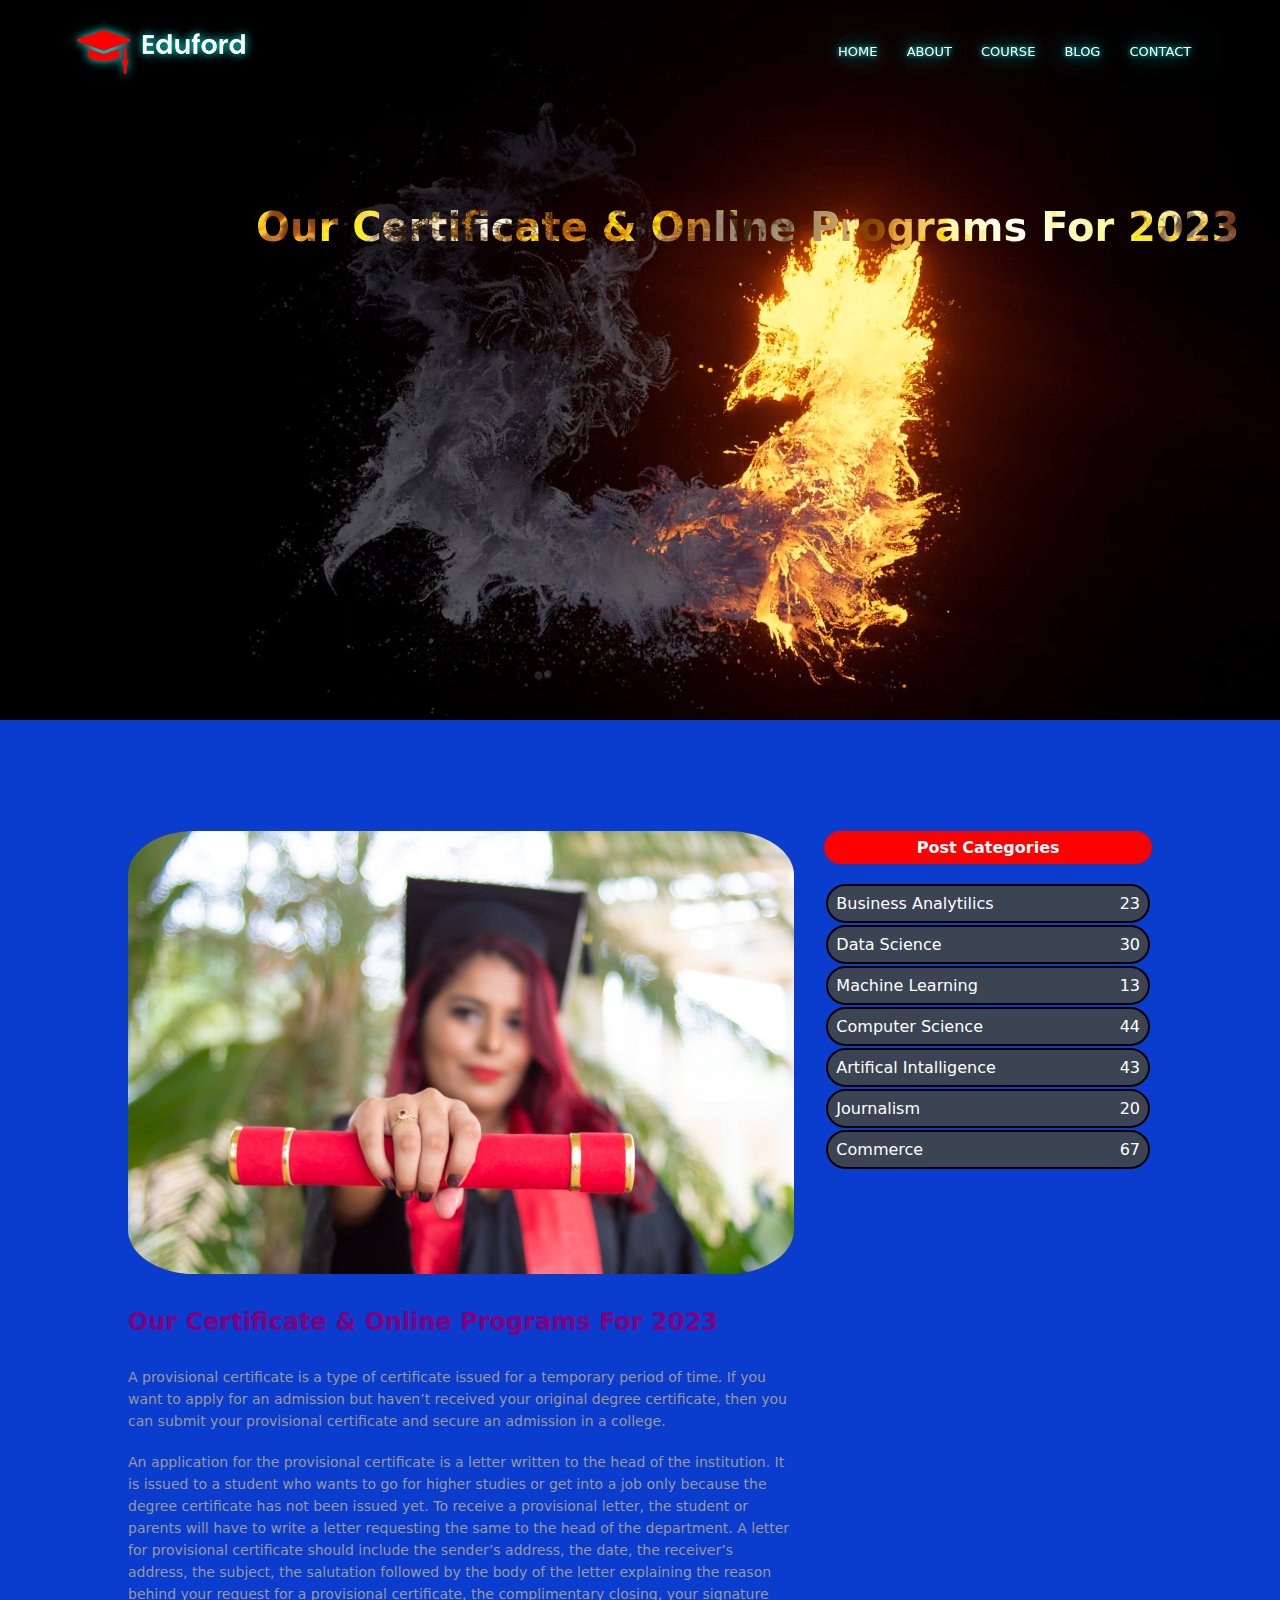
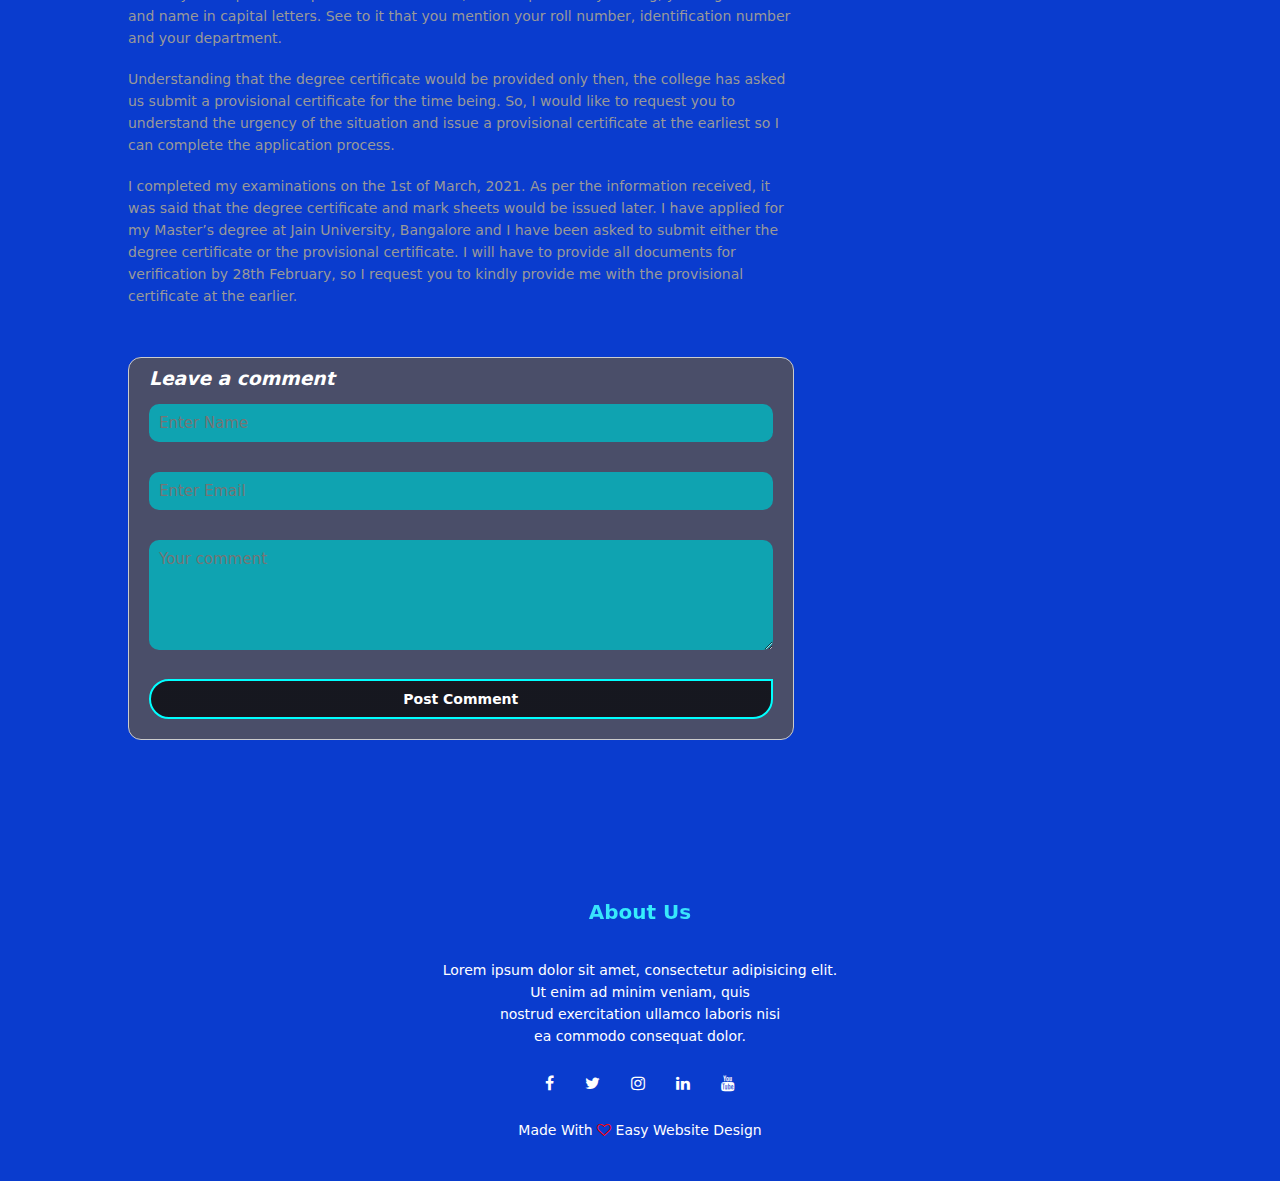
<file: blogpage.html>
<!DOCTYPE html>
<html>
<head>
	<meta charset="utf-8">
	<meta name="viewport" content="width=device-width, initial-scale=1">
	<title>University Full Responsive Website</title>
  <link rel="shortcut icon" type="x-icon" href="favicon.png">
	<link rel="stylesheet" type="text/css" href="style4.css">
	<link rel="preconnect" href="https://fonts.googleapis.com">
<link rel="preconnect" href="https://fonts.gstatic.com" crossorigin>
<link href="https://fonts.googleapis.com/css2?family=Poppins:wght@100;200;300;400;600;700&display=swap" rel="stylesheet">
<link rel="stylesheet" type="text/css" href="http://stackpath.bootstrapcdn.com/font-
awesome/4.7.0/css/font-awesome.min.css">
</head>
<body>
      <section class="sub-header3">
        <video autoplay loop class="back-video" muted plays-inline>
            <source src="4.mp4" type="video/mp4">
            </video>
      	<nav>
      		<a href="full eesponsive website.html" ><img src="logo.png"></a>
      		<div class="nav-links" id="navLinks" >
      			<i class="fa fa-times" onclick="hidemenue()"></i>
              <ul>
              	<li><a href="index.html">HOME</a></li>
              	<li><a href="aboutpage.html">ABOUT</a></li>
              	<li><a href="coursepage.html">COURSE</a></li>
              	<li><a href="blogpage.html">BLOG</a></li>
              	<li><a href="contactpage.html">CONTACT</a></li>
              </ul>
      		</div>	
      		<i class="fa fa-bars" onclick="showmenue()"></i>
      	</nav>
       <h1>Our Certificate & Online Programs For 2023</h1>
      </section>

<!-- ------blog page contant--------- -->
      <section class="blog-content">
        <div class="row">
          <div class="blog-left">
            <img src="certificate.jpg">
            <h2>Our Certificate & Online Programs For 2023</h2>
            <p>A provisional certificate is a type of certificate issued for a temporary period of time. If you want to apply for an admission but haven’t received your original degree certificate, then you can submit your provisional certificate and secure an admission in a college.</p>
            <br>
            <p>An application for the provisional certificate is a letter written to the head of the institution. It is issued to a student who wants to go for higher studies or get into a job only because the degree certificate has not been issued yet. To receive a provisional letter, the student or parents will have to write a letter requesting the same to the head of the department.
            A letter for provisional certificate should include the sender’s address, the date, the receiver’s address, the subject, the salutation followed by the body of the letter explaining the reason behind your request for a provisional certificate, the complimentary closing, your signature and name in capital letters. See to it that you mention your roll number, identification number and your department.</p>
            <br>
            <p> Understanding that the degree certificate would be provided only then, the college has asked us submit a provisional certificate for the time being. So, I would like to request you to understand the urgency of the situation and issue a provisional certificate at the earliest so I can complete the application process.</p>
            <br>
            <p> I completed my examinations on the 1st of March, 2021. As per the information received, it was said that the degree certificate and mark sheets would be issued later. I have applied for my Master’s degree at Jain University, Bangalore and I have been asked to submit either the degree certificate or the provisional certificate. I will have to provide all documents for verification by 28th February, so I request you to kindly provide me with the provisional certificate at the earlier.</p>

            <div class="comment-box">
             <h3>Leave a comment</h3>
             <form class="comment-form">
               <input type="text" name="" placeholder="Enter Name">
               <input type="email" name="" placeholder="Enter Email">
               <textarea rows="5" placeholder="Your comment"></textarea>
               <button type="submit" class="hero-button">Post Comment</button>
             </form>
            </div>
           
          </div>
          <div class="blog-right">
            <h3>Post Categories</h3>
            <ul>
            <div>
              <li>Business Analytilics</li>
              <li>23</li>
            </div>
             <div>
              <li>Data Science</li>
              <li>30</li>
            </div>
             <div>
              <li>Machine Learning</li>
              <li>13</li>
            </div>
             <div>
              <li>Computer Science</li>
              <li>44</li>
            </div>
             <div>
              <li>Artifical Intalligence</li>
              <li>43</li>
            </div>
             <div>
              <li>Journalism</li>
              <li>20</li>
            </div>
             <div>
              <li>Commerce</li>
              <li>67</li>
            </div>
          </div>
        </ul>
        </div>

      </section>






 <!--  ------Coures------- -->
       
 <!-- -----Campus section -->

<!-- -----Facilities---- -->

<!-- -----Testimonials------ -->
  
<!-- -----call to action = cta -->

<!-- -----Footer---- -->

<section class="footer">
   <h4>About Us</h4>
   <p>Lorem ipsum dolor sit amet, consectetur adipisicing elit.<br>
    Ut enim ad minim veniam, quis <br>nostrud exercitation ullamco
    laboris nisi<br> ea commodo consequat dolor.</p>
    <div class="icons">
    	<i class="fa fa-facebook"></i>
    	<i class="fa fa-twitter"></i>
    	<i class="fa fa-instagram"></i>
    	<i class="fa fa-linkedin"></i>
    	<i class="fa fa-youtube"></i>
    </div>
    <p>Made With <i class="fa fa-heart-o"></i> Easy Website Design</p>
</section>


<!-- -----Javascript for TOGGLE MENUE---- -->
   <script type="text/javascript">
   	var navLinks = document.getElementById("navLinks");
   	function showmenue(){
   		navLinks.style.right = "0";
   	}
   	function hidemenue(){
   		navLinks.style.right = "-200px";
   	}
   </script>

</body>
</html>
</file>
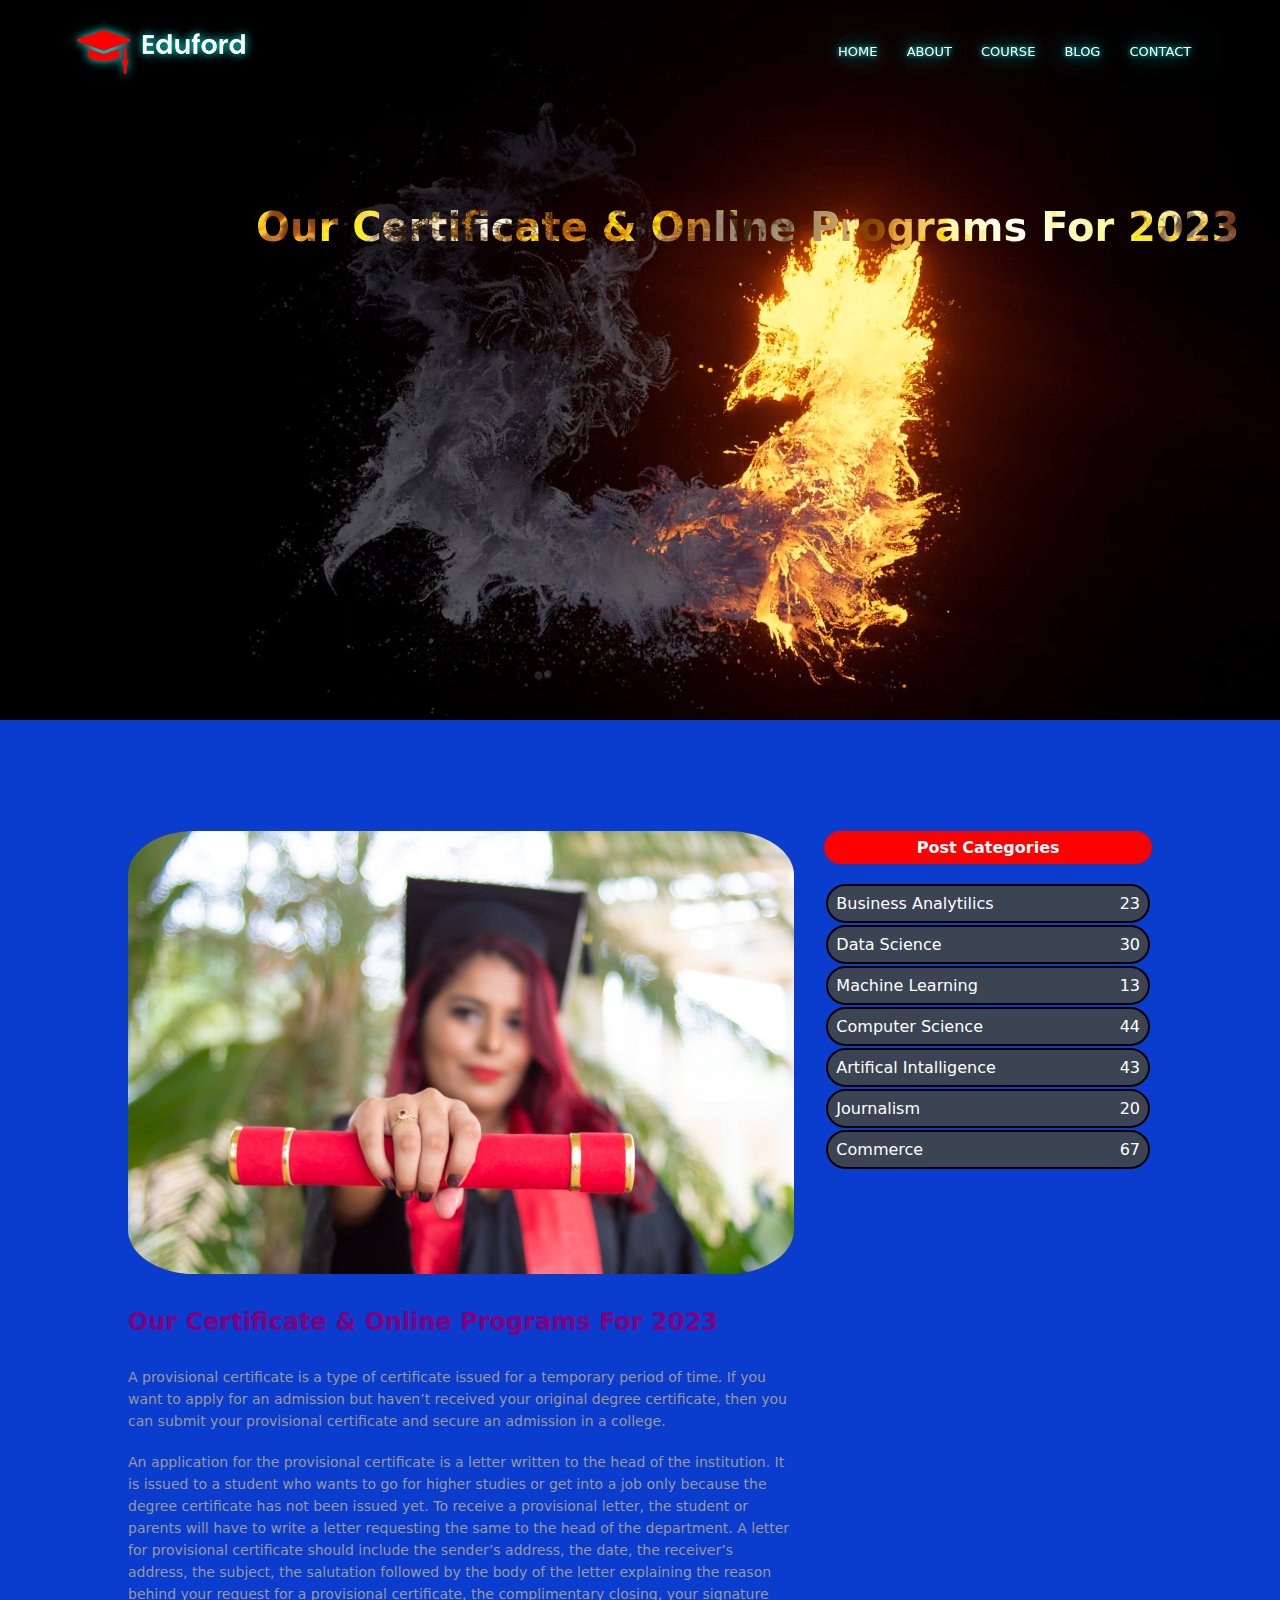
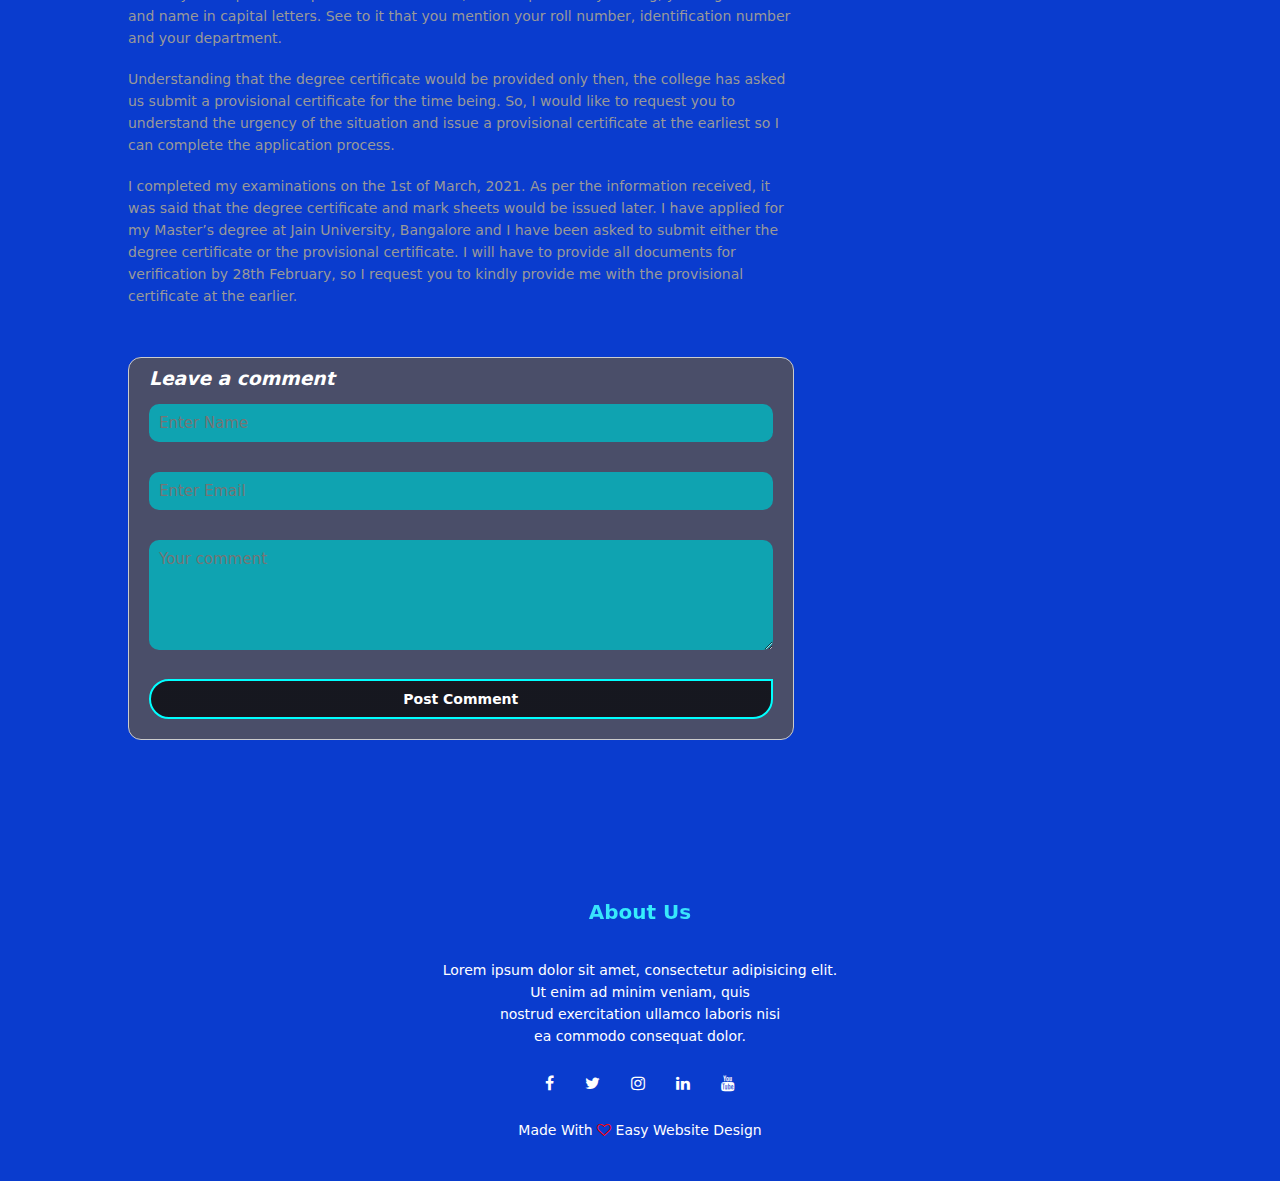
<file: Responsive college/blogpage.html>
<!DOCTYPE html>
<html>
<head>
	<meta charset="utf-8">
	<meta name="viewport" content="width=device-width, initial-scale=1">
	<title>University Full Responsive Website</title>
  <link rel="shortcut icon" type="x-icon" href="favicon.png">
	<link rel="stylesheet" type="text/css" href="style4.css">
	<link rel="preconnect" href="https://fonts.googleapis.com">
<link rel="preconnect" href="https://fonts.gstatic.com" crossorigin>
<link href="https://fonts.googleapis.com/css2?family=Poppins:wght@100;200;300;400;600;700&display=swap" rel="stylesheet">
<link rel="stylesheet" type="text/css" href="http://stackpath.bootstrapcdn.com/font-
awesome/4.7.0/css/font-awesome.min.css">
</head>
<body>
      <section class="sub-header3">
        <video autoplay loop class="back-video" muted plays-inline>
            <source src="4.mp4" type="video/mp4">
            </video>
      	<nav>
      		<a href="full eesponsive website.html" ><img src="logo.png"></a>
      		<div class="nav-links" id="navLinks" >
      			<i class="fa fa-times" onclick="hidemenue()"></i>
              <ul>
              	<li><a href="full reponsive website.html">HOME</a></li>
              	<li><a href="aboutpage.html">ABOUT</a></li>
              	<li><a href="coursepage.html">COURSE</a></li>
              	<li><a href="blogpage.html">BLOG</a></li>
              	<li><a href="contactpage.html">CONTACT</a></li>
              </ul>
      		</div>	
      		<i class="fa fa-bars" onclick="showmenue()"></i>
      	</nav>
       <h1>Our Certificate & Online Programs For 2023</h1>
      </section>

<!-- ------blog page contant--------- -->
      <section class="blog-content">
        <div class="row">
          <div class="blog-left">
            <img src="certificate.jpg">
            <h2>Our Certificate & Online Programs For 2023</h2>
            <p>A provisional certificate is a type of certificate issued for a temporary period of time. If you want to apply for an admission but haven’t received your original degree certificate, then you can submit your provisional certificate and secure an admission in a college.</p>
            <br>
            <p>An application for the provisional certificate is a letter written to the head of the institution. It is issued to a student who wants to go for higher studies or get into a job only because the degree certificate has not been issued yet. To receive a provisional letter, the student or parents will have to write a letter requesting the same to the head of the department.
            A letter for provisional certificate should include the sender’s address, the date, the receiver’s address, the subject, the salutation followed by the body of the letter explaining the reason behind your request for a provisional certificate, the complimentary closing, your signature and name in capital letters. See to it that you mention your roll number, identification number and your department.</p>
            <br>
            <p> Understanding that the degree certificate would be provided only then, the college has asked us submit a provisional certificate for the time being. So, I would like to request you to understand the urgency of the situation and issue a provisional certificate at the earliest so I can complete the application process.</p>
            <br>
            <p> I completed my examinations on the 1st of March, 2021. As per the information received, it was said that the degree certificate and mark sheets would be issued later. I have applied for my Master’s degree at Jain University, Bangalore and I have been asked to submit either the degree certificate or the provisional certificate. I will have to provide all documents for verification by 28th February, so I request you to kindly provide me with the provisional certificate at the earlier.</p>

            <div class="comment-box">
             <h3>Leave a comment</h3>
             <form class="comment-form">
               <input type="text" name="" placeholder="Enter Name">
               <input type="email" name="" placeholder="Enter Email">
               <textarea rows="5" placeholder="Your comment"></textarea>
               <button type="submit" class="hero-button">Post Comment</button>
             </form>
            </div>
           
          </div>
          <div class="blog-right">
            <h3>Post Categories</h3>
            <ul>
            <div>
              <li>Business Analytilics</li>
              <li>23</li>
            </div>
             <div>
              <li>Data Science</li>
              <li>30</li>
            </div>
             <div>
              <li>Machine Learning</li>
              <li>13</li>
            </div>
             <div>
              <li>Computer Science</li>
              <li>44</li>
            </div>
             <div>
              <li>Artifical Intalligence</li>
              <li>43</li>
            </div>
             <div>
              <li>Journalism</li>
              <li>20</li>
            </div>
             <div>
              <li>Commerce</li>
              <li>67</li>
            </div>
          </div>
        </ul>
        </div>

      </section>






 <!--  ------Coures------- -->
       
 <!-- -----Campus section -->

<!-- -----Facilities---- -->

<!-- -----Testimonials------ -->
  
<!-- -----call to action = cta -->

<!-- -----Footer---- -->

<section class="footer">
   <h4>About Us</h4>
   <p>Lorem ipsum dolor sit amet, consectetur adipisicing elit.<br>
    Ut enim ad minim veniam, quis <br>nostrud exercitation ullamco
    laboris nisi<br> ea commodo consequat dolor.</p>
    <div class="icons">
    	<i class="fa fa-facebook"></i>
    	<i class="fa fa-twitter"></i>
    	<i class="fa fa-instagram"></i>
    	<i class="fa fa-linkedin"></i>
    	<i class="fa fa-youtube"></i>
    </div>
    <p>Made With <i class="fa fa-heart-o"></i> Easy Website Design</p>
</section>


<!-- -----Javascript for TOGGLE MENUE---- -->
   <script type="text/javascript">
   	var navLinks = document.getElementById("navLinks");
   	function showmenue(){
   		navLinks.style.right = "0";
   	}
   	function hidemenue(){
   		navLinks.style.right = "-200px";
   	}
   </script>

</body>
</html>
</file>
<file: style4.css>
*{
	padding: 0;
	margin: 0;
	/*font-family: 'Poppins', sans-serif;*/
	font-family: system-ui;
	box-sizing: border-box;
	/*div{all:unset}*/
}
html{
	scroll-behavior: smooth;

	 /*height: 100%;
    font-family: Jost,sans-serif;
    font-size: 2.6666666667vw;
    text-align: left;
    -webkit-font-smoothing: antialiased;
    -moz-osx-font-smoothing: grayscale;
    line-height: 1.15;
    -webkit-text-size-adjust: 100%;
    display: block;*/
}
body{
/*	background: rgb(198,116,245);
background: radial-gradient(circle, rgba(198,116,245,1) 8%, rgba(17,237,220,1) 84%);*/
/*background: #434456;*/

height: 100%;
    background: #0a3cce;
    color: #fff;
}
.header{
	max-width: 100%;
	height: 100vh;
/*  background-image: url(p80.jpg), url(p85.jpg), url(p89.jpg);
	background-position: center;
	background-size: cover;
	background-blend-mode: hard-light;*/
	position: relative;
/*	z-index: 100;*/
}
video{
    height: 100%;
    width: 100%;
    object-fit: cover;
}
nav{
	display: flex;
	padding: 2% 6%;
	justify-content: space-between;
	align-items: center;

}
nav img{
	width: 170px;
	filter: drop-shadow(0px 0px 5px cyan);
	text-shadow: 0px 0px 5px cyan,0px 0px 25px cyan,0px 0px 50px cyan;
}
.nav-links{
	flex: 1;
	text-align: right;
}
.nav-links ul li{
	list-style: none;
	display: inline-block;
	padding: 8px 12px;
	position: relative;
}
.nav-links ul li a{
	color: white;
	text-decoration: none;
	font-size: 13px;
	text-shadow: 0px 0px 5px cyan,0px 0px 25px cyan,0px 0px 50px cyan;
}
.nav-links ul li::after{
	content: '';
	width: 0%;
	height: 2px;
	background-color: cyan;
	display: block;
	margin: auto;
	transition: 0.5s;
}
.nav-links ul li:hover::after{
	width: 100%;
}
.text-box{
   width: 90%;
   color: white;
   top: 55%;
   left: 50%;
   transform: translate(-50%, -50%);
   text-align: center;
    position: absolute;

}
.text-box h1{
	font-size: 62px;
	font-style: italic;
	/*text-shadow: 0px 0px 9px red;*/
	/*transition: 1s;*/
	background-image: url(p251.jpg);
	background-size: cover;
	background-position: center;
	background-clip: text;
	-webkit-background-clip: text;
	color: transparent;
	animation-delay: 0.3s;

}
.text-box h3{
		font-size: 35px;
	font-style: italic;
	background-image: url(p98.jpg);
	background-size: cover;
	background-position: center;
	background-clip: text;
	-webkit-background-clip: text;
	color: transparent;
	animation-delay: 0.5s;
}
.text-box h1:hover{
	text-shadow: 0px 0px 5px cyan,0px 0px 25px cyan,0px 0px 50px cyan;
}
/*@keyframes colors{
	0%{
		background-image: url(p3.jpg);
	}
	20%{
       background-image: url(p1.jpg);
	}
	40%{
      background-image: url(p2.jpg);
	}
	60%{
      background-image: url(p4.jpg);
	}
	80%{
		background-image: url(p5.jpg);
	}
	100%{
		background-image: url(p6.jpg);
	}
}*/
/*	0%{
		color: skyblue;
	}
	10%{
		color: red;
	}
	50%{
		color: orange;
	}
	70%{
		color: gold;
	}
	90%{
		color: white;
	}
	100%{
		color: blue;
	}
}*/
.text-box p{
	margin: 10px 0 40px;   /*margin: top=10px, left and right=0px, bottom=40px;*/
	font-size: 22px;
	color: white;
text-shadow: 0px 0px 1px cyan,0px 0px 2px cyan,0px 0px 3px cyan;
	animation-delay: 0.8s;
}
.text-box2{
	margin-top: -50px;
}
.text-box2 a{
	display: inline-flex;
	width: 40px;
	height: 40px;
	align-items: center;
	justify-content: center;
	border-radius: 50%;
	margin: 30px 15px 30px 0;
	text-decoration: none;
	font-size: 20px;
	border: 2px solid cyan;
	background: transparent;
	color: black;
	cursor: pointer;
	position: relative;
	overflow: hidden;
	animation-delay: 0.12s;
}
.text-box2 span{
	background: cyan;
	height: 100%;
	width: 100%;
	border-radius: 50%;
	position: absolute;
	left: 0;
	bottom: 0;
	z-index: -1;
	transition: 0.4s;
}
.text-box2 a:hover span{
    width: 0;
}
.text-box2 a:hover{
	color: white;
}
.hero-button{
	margin-left: -30px;
	display: inline-block;
	text-decoration: none;
	color: white;
	border: 2px solid cyan;
	padding: 12px 34px;
	font-size: 14px;
	background: transparent;
	position: relative;
	cursor: pointer;
	border-radius: 30px;
	border-top-right-radius: 0px;
	overflow: hidden;
   background: linear-gradient(rgba(0, 0, 0, 0.7));
   padding: 10px;
	transition: 0.3s;
	animation-delay: 17s;
}
/*span{
	background: red;
	height: 100%;
	width: 0;
	border-radius: 25px;
	position: absolute;
	left: 0;
	bottom: 0;
	z-index: -1;
	transition: 0.3s;
}*/

.hero-button:hover{

	border: 2px solid cyan;
	background: cyan;
	box-shadow: 0px 0px 5px cyan,0px 0px 25px cyan,0px 0px 50px cyan,0px 0px 100px cyan,0px 0px 200px cyan;
}
.anim{
	opacity: 0.1;
	transform: translateY(30px);
	animation: moveup 1.4s linear forwards;
}
@keyframes moveup{
	100%{
		opacity: 1;
		transform: translateY(0px);
	}
}
nav .fa{
	display: none;
}

/*----Media Query for display the website for mobile screen-------*/

@media(max-width: 700px){
	.text-box h1{
	font-size: 30px;
}
.text-box h3{
	font-size: 20px;
}
.text-box p{
	font-size: 15px;
}
.text-box2 a{
	display: inline-flex;
	width: 40px;
	height: 40px;
	align-items: center;
	justify-content: center;
	border-radius: 50%;
	margin: 30px 15px 30px 0;
	text-decoration: none;
	font-size: 20px;
	border: 2px solid cyan;
	background: transparent;
	color: black;
	cursor: pointer;
	position: relative;
	overflow: hidden;
}
.text-box2 span{
	background-color: cyan;
	height: 100%;
	width: 100%;
	border-radius: 50%;
	position: absolute;
	left: 0;
	bottom: 0;
	z-index: -1;
	transition: 0.3s;
}
.text-box2 a:hover span{
    width: 0;
}
.text-box2 a:hover{
	color: white;
}
 .nav-links ul li{
 	display: block;
 }
 .nav-links{
 	position: fixed;
 	background: cyan;
 	height: 100vh;
 	width: 200px;
 	top: 0;
 	right: -200px;
 	text-align: left;
 	z-index: 2;
 	transition: 0.2s;
 }
 .nav-links ul li a{
 	color: black;
 	font-style: italic;
 	font-size: 17px;
 }
 nav .fa{
 	display: block;
 	color: white;
 	margin: 10px;
 	font-size: 22px;
 	cursor: pointer;
 }
 .nav-links ul{
    padding: 30px;
 }
}

/*------Course-------*/

.course{
	width: 80%;
	margin: auto;
	text-align: center;
	padding-top: 100px;
}
h1{
	font-size: 40px;
	margin-top: 25px;
	font-weight: 600;
	background-image: url(p117.jpg);
	background-size: cover;
	background-position: center;
	background-clip: text;
	-webkit-background-clip: text;
	color: transparent;
}
p{
	color: white;
	font-size: 14px;
	font-weight: 400;
	line-height: 22px;
	padding: 10px;
	
}
.row{
	margin-top: 5%;
	display: flex;
	justify-content: space-between;
}
.course-col{
   flex-basis: 31%;
/*   background: #2dfa4f;*/
   border-radius: 10px;
   margin-bottom: 5%;
   padding: 20px 12px;
   box-sizing: border-box;
   transition: 1s;
   display: flex;
   background: #02268e; 
   /*background: rgb(197,19,205);
background: radial-gradient(circle, rgba(197,19,205,1) 8%, rgba(230,54,0,1) 48%, rgba(189,180,41,1) 84%);*/
}
.course-col h3{
	text-align: center;
	font-size: 20px;
	font-weight: 600;
	margin: 10px 0;
	writing-mode: vertical-lr;
	color: cyan;
}
.contact-col p{
	line-height: 1.3vw;
	justify-content: start;
}
.course-col:hover{
	box-shadow: 0 0 10px 5px cyan;
	scale: 1.1;
}
.anim1{
	opacity: 0.1;
	transform: translateY(60px);
	animation: moveup 3s linear forwards;
}
@keyframes moveup{
	100%{
		opacity: 1;
		transform: translateY(0px);
	}
}


@media(max-width: 700px){
	.row{
		flex-direction: column;
	}
}

/*<!-- -----Campus -->*/

.campus{
	width: 80%;
	margin: auto;
	text-align: center;
	padding-top: 50px;
}
.campus-col{
	 flex-basis: 32%;
   border-radius: 30px;
   margin-bottom: 7px;
   position: relative;
   overflow: hidden;
   background: linear-gradient(yellow, orange, pink, purple, blue);
   padding: 5px;
}
.campus-col img{
	width: 100%;
	height: 80vh;
	display: block;
}
.layer{
	background: transparent;
	height: 100%;
	width: 100%;
	position: absolute;
	top: 0;
	left: 0;
	transition: 1s;
}
.layer:hover{
	background: rgba(0, 255, 255, 0.7);
}
.layer h3{
	width: 100%;
	font-weight: 500;
	color: white;
	font-size: 26px;
	top: 0;
	left: 50%;
	transform: translateX(-50%);
	position: absolute;
	opacity: 0;
	transition: 0.5s;
}
.layer:hover h3{
	top: 50%;
	opacity: 1;
}

/*-----Facilities----*/

.facilities{
   width: 80%;
	margin: auto;
	text-align: center;
	padding-top: 100px;
}
.facilities-col{
	flex-basis: 31%;
   border-radius: 10px;
   margin-bottom: 5%;
   text-align: left;
   overflow: hidden;
}
.facilities-col img{
	width: 100%;
	height: 40vh;
	border-radius: 10px;
	transition: all ease 1s;
}
.facilities-col:hover img{
	scale: 1.2;
}
.facilities-col p{
	padding: 0;
	align-items: start;
    flex-direction: column;
}
.facilities-col h3{
	margin-top: 25px;
	margin-bottom: 15px;
	text-align: left;
	background-image: url(p117.jpg);
	background-size: cover;
	background-position: center;
	background-clip: text;
	-webkit-background-clip: text;
	color: transparent;
}

/*-----Testimonials------ */

.Testimonials{
    width: 80%;
	margin: auto;
	text-align: center;
	padding-top: 100px;
}
.Testimonials-col{
	flex-basis: 44%;
   border-radius: 10px;
   margin-bottom: 5%;
   text-align: left;
/*   background: #fff3f3;*/
   padding: 25px;
   cursor: pointer;
   display: flex;
   background: #02268e;
   transition: all ease 0.7s;
   /*background: rgb(38,242,226);
background: radial-gradient(circle, rgba(38,242,226,1) 8%, 
	rgba(242,117,78,1) 48%, rgba(134,85,212,1) 63%, rgba(170,41,189,1) 84%);*/
}
.Testimonials-col:hover{
	box-shadow: 0px 0px 5px cyan,0px 0px 10px cyan,0px 0px 15px cyan,
	0px 0px 18px cyan,0px 0px 20px cyan;
	scale: 1.1;
}
.Testimonials-col img{
	height: 40px;
	margin-left: 5px;
	margin-right: 30px;
	border-radius: 50%;
}
.Testimonials-col p{
	padding: 0;
	color: white;
	font-style: italic;
}
.Testimonials-col h3{
	margin-top: 15px;
	text-align: left;
	text-shadow: 0px 0px 5px cyan;
}
.Testimonials-col .fa{
	color: yellow;
}
@media(max-width: 700px){
.Testimonials-col img{
	margin-left: 0px;
	margin-right: 15px;
}
}

/* Animated Image Gallery */

.animated-gallery{
	width: 80%;
	height: 80vh;
	margin: auto;
	text-align: center;
	padding-top: 30px;
	padding-bottom: 130px;
}
h1{
	text-align: center;
}
.animated-gallery-col{
	height: 100%;
	width: 100%;
	display: flex;
	margin: 5% auto 0;
	box-sizing: border-box;

}
.image-box{
	margin: 0px 1%;
	flex-grow: 1;
	flex-basis: 0;
	transition: 1s;
}
.image-box img{
	width: 100%;
	height: 100%;
	object-fit: cover;
	transition: 0.3s;
	border-radius: 30px;
}
.image-box:hover{
	flex-basis: 40%;
}
.active{
	flex-basis: 40%;
}
.animated-gallery-col:hover .active{
     flex-basis: 0;
}
.image-box:nth-child(1):hover{
	flex-basis: 40%;
}

/*-----call-to-action----*/

.call-to-action{
	 width: 80%;
	margin: 30px auto;
	background-image: linear-gradient(to right bottom,rgba(0, 0, 0, 0.7),rgba(0, 0, 6, 0.5)),url(p104.jpg);
	background-position: center;
	background-size: cover;
	border-radius: 20px;
	text-align: center;
	padding: 100px 0px;
	position: relative;
}
.call-to-action h1{
	color: white;
	font-size: 25px;
	padding: 0;
	text-shadow: 0 0 10px yellow;
	position: absolute;
	left: 50%;
	top: 0;
	transform: translateX(-50%);
	transition: 1s;
	opacity: 0;
	
}
.call-to-action:hover h1{
	opacity: 1;
	top: 20%;
	scale: 1.1;
}
.call-to-action a{
	margin-top: 90px;
}
@media(max-width: 700px){
   .call-to-action h1{
   	font-size: 15px;
   }
}

/*----My Video-----*/

#my-video{
	position: relative;
    height: 100vh;
    width: 100vw;
    background-color: #0a3cce;
}
.my-video-bottom{
    position: absolute;
    bottom: 5%;
    left: 50%;
    transform: translateX(-50%);
    text-align: center;
    font-family: inherit;
}
.my-video-bottom h1{
    color: #fff;
    margin-bottom: 2vw;
    font-size: 5vw;
    font-weight: 100;
}
.my-video-bottom button{
    padding: 20px 30px;
    border-radius: 50px;
    border: none;
    background-color: #fff;
    color: #0a3cce;
}
 /*-----Footer----*/

 .footer{
 	width: 100%;
 	text-align: center;
 	padding: 30px 0;
 }
 .footer h4{
 	font-size: 20px;
 	margin-bottom: 25px;
 	margin-top: 20px;
 	font-weight: 600;
 	background-image: url(p117.jpg);
	background-size: cover;
	background-position: center;
	background-clip: text;
	-webkit-background-clip: text;
	color: transparent;
 }

 /*-----Footer-----*/

 .icons .fa{
     color: lightgoldenrodyellows;
     margin: 0 13px;
     cursor: pointer;
     padding: 18px 0;
     transition: 0.6s;
 }
 .icons .fa:hover{
   text-shadow: 0 0 2px cyan, 0 0 4px cyan, 0 0 6px cyan;
   color: blue;
   scale: 1.1;
 }
 .fa-heart-o{
 	color: red;
 }
 .fa-heart-o:hover{
 	color: blue;
 text-shadow: 0 0 2px cyan, 0 0 4px cyan, 0 0 6px cyan;
 }


/* ------About Us Page------ */

.sub-header{
	height: 80vh;
	width: 100%;
	/*background-image: linear-gradient(rgba(4, 9, 30, 0.7),rgba(4, 9, 30, 0.7)),url(p117.jpg);
	background-position: center;
	background-size: cover;*/
	position: relative;
	text-align: center;
	z-index: 999;
}
.back-video{
	display: flex;
	position: absolute;
	right: 0;
	bottom: 0;
   min-height: 100%;
   min-width: 100%;
   object-fit: cover;
}
.sub-header h1{
	display: flex;
	/*flex: 1;*/
	left: 44%;
	text-align: center;
	position: absolute;
	margin-top: 90px;
	background-image: url(im3.jpg);
	background-size: cover;
	background-position: center;
	background-clip: text;
	-webkit-background-clip: text;
	color: transparent;
}

/*------about us content---------*/

.about-us{
	width: 80%;
	margin: auto;
	padding-top: 80px;
	padding-bottom: 50px;

}
.about-us-col{
	flex-basis: 49%;
	padding: 30px 2px;
	overflow: hidden;
}
.about-us-col img{
	width: 100%;
	border-radius: 5%;
	transition: all ease 1s;
	filter: contrast(90%) brightness(0.7);
}
.about-us-col:hover img{
	scale: 1.2;
}
.about-us-col h1{
	padding: 0;

}
.about-us-col p{
	padding: 5px 0 15px;
}
/*.red-button{
	border: 2px solid cyan;
	text-decoration: none;
	border-radius: 30px;
	padding: 9px;
	color: black;
	background: transparent;
	background: linear-gradient(rgba(0, 0, 0, 0.7)); 
	position: relative;
	transition: 0.4s;
	z-index: 1;
	overflow: hidden;
	cursor: pointer;
}*/

/*}
a::before{
	content: "";
	position: absolute;
	top: 0;
	left: 0;
	background-color: red;
	width: 100%;
	height: 100%;
	transform: translateX(-100%);
	transition: all 0.3s linear;
}
a:hover:before{
   transform: translateX(0);
   z-index: -1;
}*/
button{
	width: 150px;
	text-align: center;
	border-radius: 25px;
	margin: auto 10px;
	padding: 12px;
	text-decoration: none;
	font-weight: bold;
	border: 2px solid red;
	background: transparent;
	background: linear-gradient(rgba(0, 0, 0, 0.7));
	color: black;
	cursor: pointer;
	position: relative;
	overflow: hidden;
}
span{
	background: cyan;
	height: 100%;
	width: 0;
	border-radius: 25px;
	position: absolute;
	left: 0;
	bottom: 0;
	z-index: -1;
	transition: 0.5s;
}
button:hover span{
    width: 100%;
}
button:hover{
	border: 2px solid #3a4452;
}

/* ------Blog Page Contant------ */

.sub-header2{
	height: 80vh;
	width: 100%;
/*background-image: url(man.jpg), url(p65.jpg);
	/*rgba(4, 9, 30, 0.7),rgba(4, 9, 30, 0.7)*/
	/*background-position: center;
	background-size: cover;
	background-blend-mode: exclusion;*/
	text-align: center;
	position: relative;
	z-index: 999;

}
.back-video{
	display: flex;
	position: absolute;
	right: 0;
	bottom: 0;
   min-height: 100%;
   min-width: 100%;
   object-fit: cover;
}
.sub-header2 h1{
	margin-top: 100px;
	display: flex;
	/*flex: 1;*/
	left: 44%;
	text-align: center;
	position: absolute;
	color: white;
	background-image: url(im4.jpg);
	background-size: cover;
	background-position: center;
	background-clip: text;
	-webkit-background-clip: text;
	color: transparent;
}

/*<!-- ------blog page contant--------- -->*/

.blog-content{
   width: 80%;
   margin: auto;
   padding: 60px 0;
}
.blog-left{
	flex-basis: 65%;
}
.blog-left img{
	width: 100%;
	border-radius: 10%;
}
.blog-left h2{
	color: purple;
	font-weight: 600;
	margin: 30px 0;
}
.blog-left p{
	color: #999;
	padding: 0;
}
.blog-right{
	flex-basis: 32%;
}
.blog-right h3{
	background: red;
	color: white;
	padding: 7px 0;
	font-size: 16px;
	border-radius: 20px;
	margin-bottom: 20px;
	justify-content: center;
	text-align: center;
}
.blog-right div{
	display: flex;
	align-items: center;
	background: #3a4452;
	justify-content: space-between;
	color: white;
	margin: 2px;
	padding: 8px;
	box-sizing: border-box;
	border: 2px solid black;
	border-radius: 30px;
	transition: all 0.6s linear;
}
.blog-right div:hover{
	background: cyan;
	color: black;
	box-shadow: 0px 0px 2px cyan,0px 0px 4px cyan,0px 0px 8px cyan;
}
.blog-right ul{
	list-style-type: none;
}
.comment-box{
	border: 1px solid #ccc;
	margin: 50px 0;
	padding: 10px 20px;
	background: #4a4e69;
	border-radius: 13px;
	color: white;
}
.comment-box h3{
	text-align: left;
	font-style: italic;
}

.comment-form input, .comment-form textarea{
   width: 100%;
   padding: 10px;
   margin: 15px 0;
   box-sizing: border-box;
   border: none;
   outline: none;
   color: white;
   font-weight: 400;
   font-size: 15px;
   background: #0fa3b1;
   border-radius: 10px;
}
.comment-form button{
	margin: 10px 0;
	width: 100%;
}
@media(max-width: 700px){
	.sub-header h1{
		font-size: 24px;
	}
}

/* ------Contact ka sub header------ */

.sub-header3{
	height: 80vh;
	width: 100%;
/*background-image: url(p23.jpg), url(p78.jpg);
	/*rgba(4, 9, 30, 0.7),rgba(4, 9, 30, 0.7)*/
	/*background-position: center;
	background-size: cover;
	background-blend-mode: screen;*/
	text-align: center;
	position: relative;
	z-index: 999;
}
.back-video{
	display: flex;
	position: absolute;
	right: 0;
	bottom: 0;
   min-height: 100%;
   min-width: 100%;
   object-fit: cover;
}
.sub-header3 h1{
	margin-top: 100px;
	display: flex;
	/*flex: 1;*/
	left: 20%;
	text-align: center;
	position: absolute;
	background-image: url(im4.jpg);
	background-size: cover;
	background-position: center;
	background-clip: text;
	-webkit-background-clip: text;
	color: transparent;
}

/*<!-- ------Contact--------- -->*/

.location{
	width: 80%;
	margin: auto;
	padding: 80px 0;
}
.location iframe{
	width: 100%;
}
.contact{
	width: 80%;
	margin: auto;
}
.contact-col{
	flex-basis: 48%;
	margin-bottom: 30px;
}
.contact-col input::placeholder, .contact-col textarea::placeholder{
	color: white;
	font-size: 12px;
	font-weight: 300;
}
.contact-col div{
	display: flex;
	align-items: center;
	margin-bottom: 40px;
}
.contact-col div .fa{
	font-size: 28px;
	color: red;
	margin: 10px;
	margin-right: 30px;
} 
.contact-col div p{
	padding: 0;
}
.contact-col div h5{
	font-size: 20px;
	margin-bottom: 5px;
	background-image: url(p108.jpg);
	background-size: cover;
	background-position: center;
	background-clip: text;
	-webkit-background-clip: text;
	color: transparent;
	font-weight: 400;
}
.contact-col ul{
	list-style-type: none;
}
.contact-col input, .contact-col textarea{
    width: 100%;
   padding: 15px;
   font-size: 16px;
   background: blue;
   margin-bottom: 17px;
   box-sizing: border-box;
   border: 2px solid cyan;
   outline: none;
   color: white;
   font-weight: 500;
   text-shadow: 0 0 2px cyan, 0 0 4px cyan;
   /*background-image: url(p113.jpg);
	background-size: cover;
	background-position: center;
	background-clip: text;
	-webkit-background-clip: text;
	color: transparent;*/
	border-radius: 30px;
}
.contact-col button{
	margin: 10px 0;
	width: 100%;
	border: 2px solid cyan;
	font-size: 15px;
	color: white;
	font-weight: 500;
}
.contact-col button:hover{
	color: black;
	border: 2px solid blue;
}
/* ------Contant------ */

.sub-header4{
	height: 80vh;
	width: 100%;
/*background-image: url(design.jpg), url(p73.jpg);
	rgba(4, 9, 30, 0.7),rgba(4, 9, 30, 0.7);
	background-position: center;
	background-size: cover;
	background-blend-mode: screen;*/
	text-align: center;
	color: white;
	position: relative;
	z-index: 999;
}
.back-video{
	display: flex;
	position: absolute;
	right: 0;
	bottom: 0;
   min-height: 100%;
   min-width: 100%;
   object-fit: cover;
}

.sub-header4 h1{
	background-image: url(p118.jpg);
	background-size: cover;
	background-position: center;
	background-clip: text;
	-webkit-background-clip: text;
	color: transparent;
	margin-top: 100px;
	display: flex;
	/*flex: 1;*/
	left: 45%;
	text-align: center;
	position: absolute;
}
</file>
<file: Responsive college/style4.css>
*{
	padding: 0;
	margin: 0;
	/*font-family: 'Poppins', sans-serif;*/
	font-family: system-ui;
	box-sizing: border-box;
	/*div{all:unset}*/
}
html{
	scroll-behavior: smooth;

	 /*height: 100%;
    font-family: Jost,sans-serif;
    font-size: 2.6666666667vw;
    text-align: left;
    -webkit-font-smoothing: antialiased;
    -moz-osx-font-smoothing: grayscale;
    line-height: 1.15;
    -webkit-text-size-adjust: 100%;
    display: block;*/
}
body{
/*	background: rgb(198,116,245);
background: radial-gradient(circle, rgba(198,116,245,1) 8%, rgba(17,237,220,1) 84%);*/
/*background: #434456;*/

height: 100%;
    background: #0a3cce;
    color: #fff;
}
.header{
	max-width: 100%;
	height: 100vh;
/*  background-image: url(p80.jpg), url(p85.jpg), url(p89.jpg);
	background-position: center;
	background-size: cover;
	background-blend-mode: hard-light;*/
	position: relative;
/*	z-index: 100;*/
}
video{
    height: 100%;
    width: 100%;
    object-fit: cover;
}
nav{
	display: flex;
	padding: 2% 6%;
	justify-content: space-between;
	align-items: center;

}
nav img{
	width: 170px;
	filter: drop-shadow(0px 0px 5px cyan);
	text-shadow: 0px 0px 5px cyan,0px 0px 25px cyan,0px 0px 50px cyan;
}
.nav-links{
	flex: 1;
	text-align: right;
}
.nav-links ul li{
	list-style: none;
	display: inline-block;
	padding: 8px 12px;
	position: relative;
}
.nav-links ul li a{
	color: white;
	text-decoration: none;
	font-size: 13px;
	text-shadow: 0px 0px 5px cyan,0px 0px 25px cyan,0px 0px 50px cyan;
}
.nav-links ul li::after{
	content: '';
	width: 0%;
	height: 2px;
	background-color: cyan;
	display: block;
	margin: auto;
	transition: 0.5s;
}
.nav-links ul li:hover::after{
	width: 100%;
}
.text-box{
   width: 90%;
   color: white;
   top: 55%;
   left: 50%;
   transform: translate(-50%, -50%);
   text-align: center;
    position: absolute;

}
.text-box h1{
	font-size: 62px;
	font-style: italic;
	/*text-shadow: 0px 0px 9px red;*/
	/*transition: 1s;*/
	background-image: url(p251.jpg);
	background-size: cover;
	background-position: center;
	background-clip: text;
	-webkit-background-clip: text;
	color: transparent;
	animation-delay: 0.2.5s;

}
.text-box h3{
		font-size: 35px;
	font-style: italic;
	background-image: url(p98.jpg);
	background-size: cover;
	background-position: center;
	background-clip: text;
	-webkit-background-clip: text;
	color: transparent;
	animation-delay: 0.5s;
}
.text-box h1:hover{
	text-shadow: 0px 0px 5px cyan,0px 0px 25px cyan,0px 0px 50px cyan;
}
/*@keyframes colors{
	0%{
		background-image: url(p3.jpg);
	}
	20%{
       background-image: url(p1.jpg);
	}
	40%{
      background-image: url(p2.jpg);
	}
	60%{
      background-image: url(p4.jpg);
	}
	80%{
		background-image: url(p5.jpg);
	}
	100%{
		background-image: url(p6.jpg);
	}
}*/
/*	0%{
		color: skyblue;
	}
	10%{
		color: red;
	}
	50%{
		color: orange;
	}
	70%{
		color: gold;
	}
	90%{
		color: white;
	}
	100%{
		color: blue;
	}
}*/
.text-box p{
	margin: 10px 0 40px;   /*margin: top=10px, left and right=0px, bottom=40px;*/
	font-size: 22px;
	color: white;
text-shadow: 0px 0px 1px cyan,0px 0px 2px cyan,0px 0px 3px cyan;
	animation-delay: 0.8s;
}
.text-box2{
	margin-top: -50px;
}
.text-box2 a{
	display: inline-flex;
	width: 40px;
	height: 40px;
	align-items: center;
	justify-content: center;
	border-radius: 50%;
	margin: 30px 15px 30px 0;
	text-decoration: none;
	font-size: 20px;
	border: 2px solid cyan;
	background: transparent;
	color: black;
	cursor: pointer;
	position: relative;
	overflow: hidden;
	animation-delay: 0.12s;
}
.text-box2 span{
	background: cyan;
	height: 100%;
	width: 100%;
	border-radius: 50%;
	position: absolute;
	left: 0;
	bottom: 0;
	z-index: -1;
	transition: 0.4s;
}
.text-box2 a:hover span{
    width: 0;
}
.text-box2 a:hover{
	color: white;
}
.hero-button{
	margin-left: -30px;
	display: inline-block;
	text-decoration: none;
	color: white;
	border: 2px solid cyan;
	padding: 12px 34px;
	font-size: 14px;
	background: transparent;
	position: relative;
	cursor: pointer;
	border-radius: 30px;
	border-top-right-radius: 0px;
	overflow: hidden;
   background: linear-gradient(rgba(0, 0, 0, 0.7));
   padding: 10px;
	transition: 0.3s;
	animation-delay: 17s;
}
/*span{
	background: red;
	height: 100%;
	width: 0;
	border-radius: 25px;
	position: absolute;
	left: 0;
	bottom: 0;
	z-index: -1;
	transition: 0.3s;
}*/

.hero-button:hover{

	border: 2px solid cyan;
	background: cyan;
	box-shadow: 0px 0px 5px cyan,0px 0px 25px cyan,0px 0px 50px cyan,0px 0px 100px cyan,0px 0px 200px cyan;
}
.anim{
	opacity: 0.1;
	transform: translateY(30px);
	animation: moveup 1.4s linear forwards;
}
@keyframes moveup{
	100%{
		opacity: 1;
		transform: translateY(0px);
	}
}
nav .fa{
	display: none;
}

/*----Media Query for display the website for mobile screen-------*/

@media(max-width: 700px){
	.text-box h1{
	font-size: 30px;
}
.text-box h3{
	font-size: 20px;
}
.text-box p{
	font-size: 15px;
}
.text-box2 a{
	display: inline-flex;
	width: 40px;
	height: 40px;
	align-items: center;
	justify-content: center;
	border-radius: 50%;
	margin: 30px 15px 30px 0;
	text-decoration: none;
	font-size: 20px;
	border: 2px solid cyan;
	background: transparent;
	color: black;
	cursor: pointer;
	position: relative;
	overflow: hidden;
}
.text-box2 span{
	background-color: cyan;
	height: 100%;
	width: 100%;
	border-radius: 50%;
	position: absolute;
	left: 0;
	bottom: 0;
	z-index: -1;
	transition: 0.3s;
}
.text-box2 a:hover span{
    width: 0;
}
.text-box2 a:hover{
	color: white;
}
 .nav-links ul li{
 	display: block;
 }
 .nav-links{
 	position: fixed;
 	background: cyan;
 	height: 100vh;
 	width: 200px;
 	top: 0;
 	right: -200px;
 	text-align: left;
 	z-index: 2;
 	transition: 0.2s;
 }
 .nav-links ul li a{
 	color: black;
 	font-style: italic;
 	font-size: 17px;
 }
 nav .fa{
 	display: block;
 	color: white;
 	margin: 10px;
 	font-size: 22px;
 	cursor: pointer;
 }
 .nav-links ul{
    padding: 30px;
 }
}

/*------Course-------*/

.course{
	width: 80%;
	margin: auto;
	text-align: center;
	padding-top: 100px;
}
h1{
	font-size: 40px;
	margin-top: 25px;
	font-weight: 600;
	background-image: url(p117.jpg);
	background-size: cover;
	background-position: center;
	background-clip: text;
	-webkit-background-clip: text;
	color: transparent;
}
p{
	color: white;
	font-size: 14px;
	font-weight: 400;
	line-height: 22px;
	padding: 10px;
	
}
.row{
	margin-top: 5%;
	display: flex;
	justify-content: space-between;
}
.course-col{
   flex-basis: 31%;
/*   background: #2dfa4f;*/
   border-radius: 10px;
   margin-bottom: 5%;
   padding: 20px 12px;
   box-sizing: border-box;
   transition: 1s;
   display: flex;
   background: #02268e; 
   /*background: rgb(197,19,205);
background: radial-gradient(circle, rgba(197,19,205,1) 8%, rgba(230,54,0,1) 48%, rgba(189,180,41,1) 84%);*/
}
.course-col h3{
	text-align: center;
	font-size: 20px;
	font-weight: 600;
	margin: 10px 0;
	writing-mode: vertical-lr;
	color: cyan;
}
.contact-col p{
	line-height: 1.3vw;
	justify-content: start;
}
.course-col:hover{
	box-shadow: 0 0 10px 5px cyan;
	scale: 1.1;
}
.anim1{
	opacity: 0.1;
	transform: translateY(60px);
	animation: moveup 3s linear forwards;
}
@keyframes moveup{
	100%{
		opacity: 1;
		transform: translateY(0px);
	}
}


@media(max-width: 700px){
	.row{
		flex-direction: column;
	}
}

/*<!-- -----Campus -->*/

.campus{
	width: 80%;
	margin: auto;
	text-align: center;
	padding-top: 50px;
}
.campus-col{
	 flex-basis: 32%;
   border-radius: 30px;
   margin-bottom: 7px;
   position: relative;
   overflow: hidden;
   background: linear-gradient(yellow, orange, pink, purple, blue);
   padding: 5px;
}
.campus-col img{
	width: 100%;
	height: 80vh;
	display: block;
}
.layer{
	background: transparent;
	height: 100%;
	width: 100%;
	position: absolute;
	top: 0;
	left: 0;
	transition: 1s;
}
.layer:hover{
	background: rgba(0, 255, 255, 0.7);
}
.layer h3{
	width: 100%;
	font-weight: 500;
	color: white;
	font-size: 26px;
	top: 0;
	left: 50%;
	transform: translateX(-50%);
	position: absolute;
	opacity: 0;
	transition: 0.5s;
}
.layer:hover h3{
	top: 50%;
	opacity: 1;
}

/*-----Facilities----*/

.facilities{
   width: 80%;
	margin: auto;
	text-align: center;
	padding-top: 100px;
}
.facilities-col{
	flex-basis: 31%;
   border-radius: 10px;
   margin-bottom: 5%;
   text-align: left;
   overflow: hidden;
}
.facilities-col img{
	width: 100%;
	height: 40vh;
	border-radius: 10px;
	transition: all ease 1s;
}
.facilities-col:hover img{
	scale: 1.2;
}
.facilities-col p{
	padding: 0;
	align-items: start;
    flex-direction: column;
}
.facilities-col h3{
	margin-top: 25px;
	margin-bottom: 15px;
	text-align: left;
	background-image: url(p117.jpg);
	background-size: cover;
	background-position: center;
	background-clip: text;
	-webkit-background-clip: text;
	color: transparent;
}

/*-----Testimonials------ */

.Testimonials{
    width: 80%;
	margin: auto;
	text-align: center;
	padding-top: 100px;
}
.Testimonials-col{
	flex-basis: 44%;
   border-radius: 10px;
   margin-bottom: 5%;
   text-align: left;
/*   background: #fff3f3;*/
   padding: 25px;
   cursor: pointer;
   display: flex;
   background: #02268e;
   transition: all ease 0.7s;
   /*background: rgb(38,242,226);
background: radial-gradient(circle, rgba(38,242,226,1) 8%, 
	rgba(242,117,78,1) 48%, rgba(134,85,212,1) 63%, rgba(170,41,189,1) 84%);*/
}
.Testimonials-col:hover{
	box-shadow: 0px 0px 5px cyan,0px 0px 10px cyan,0px 0px 15px cyan,
	0px 0px 18px cyan,0px 0px 20px cyan;
	scale: 1.1;
}
.Testimonials-col img{
	height: 40px;
	margin-left: 5px;
	margin-right: 30px;
	border-radius: 50%;
}
.Testimonials-col p{
	padding: 0;
	color: white;
	font-style: italic;
}
.Testimonials-col h3{
	margin-top: 15px;
	text-align: left;
	text-shadow: 0px 0px 5px cyan;
}
.Testimonials-col .fa{
	color: yellow;
}
@media(max-width: 700px){
.Testimonials-col img{
	margin-left: 0px;
	margin-right: 15px;
}
}

/* Animated Image Gallery */

.animated-gallery{
	width: 80%;
	height: 80vh;
	margin: auto;
	text-align: center;
	padding-top: 30px;
	padding-bottom: 130px;
}
h1{
	text-align: center;
}
.animated-gallery-col{
	height: 100%;
	width: 100%;
	display: flex;
	margin: 5% auto 0;
	box-sizing: border-box;

}
.image-box{
	margin: 0px 1%;
	flex-grow: 1;
	flex-basis: 0;
	transition: 1s;
}
.image-box img{
	width: 100%;
	height: 100%;
	object-fit: cover;
	transition: 0.3s;
	border-radius: 30px;
}
.image-box:hover{
	flex-basis: 40%;
}
.active{
	flex-basis: 40%;
}
.animated-gallery-col:hover .active{
     flex-basis: 0;
}
.image-box:nth-child(1):hover{
	flex-basis: 40%;
}

/*-----call-to-action----*/

.call-to-action{
	 width: 80%;
	margin: 30px auto;
	background-image: linear-gradient(to right bottom,rgba(0, 0, 0, 0.7),rgba(0, 0, 6, 0.5)),url(p104.jpg);
	background-position: center;
	background-size: cover;
	border-radius: 20px;
	text-align: center;
	padding: 100px 0px;
	position: relative;
}
.call-to-action h1{
	color: white;
	font-size: 25px;
	padding: 0;
	text-shadow: 0 0 10px yellow;
	position: absolute;
	left: 50%;
	top: 0;
	transform: translateX(-50%);
	transition: 1s;
	opacity: 0;
	
}
.call-to-action:hover h1{
	opacity: 1;
	top: 20%;
	scale: 1.1;
}
.call-to-action a{
	margin-top: 90px;
}
@media(max-width: 700px){
   .call-to-action h1{
   	font-size: 15px;
   }
}

/*----My Video-----*/

#my-video{
	position: relative;
    height: 100vh;
    width: 100vw;
    background-color: #0a3cce;
}
.my-video-bottom{
    position: absolute;
    bottom: 5%;
    left: 50%;
    transform: translateX(-50%);
    text-align: center;
    font-family: inherit;
}
.my-video-bottom h1{
    color: #fff;
    margin-bottom: 2vw;
    font-size: 5vw;
    font-weight: 100;
}
.my-video-bottom button{
    padding: 20px 30px;
    border-radius: 50px;
    border: none;
    background-color: #fff;
    color: #0a3cce;
}
 /*-----Footer----*/

 .footer{
 	width: 100%;
 	text-align: center;
 	padding: 30px 0;
 }
 .footer h4{
 	font-size: 20px;
 	margin-bottom: 25px;
 	margin-top: 20px;
 	font-weight: 600;
 	background-image: url(p117.jpg);
	background-size: cover;
	background-position: center;
	background-clip: text;
	-webkit-background-clip: text;
	color: transparent;
 }

 /*-----Footer-----*/

 .icons .fa{
     color: lightgoldenrodyellows;
     margin: 0 13px;
     cursor: pointer;
     padding: 18px 0;
     transition: 0.6s;
 }
 .icons .fa:hover{
   text-shadow: 0 0 2px cyan, 0 0 4px cyan, 0 0 6px cyan;
   color: blue;
   scale: 1.1;
 }
 .fa-heart-o{
 	color: red;
 }
 .fa-heart-o:hover{
 	color: blue;
 text-shadow: 0 0 2px cyan, 0 0 4px cyan, 0 0 6px cyan;
 }


/* ------About Us Page------ */

.sub-header{
	height: 80vh;
	width: 100%;
	/*background-image: linear-gradient(rgba(4, 9, 30, 0.7),rgba(4, 9, 30, 0.7)),url(p117.jpg);
	background-position: center;
	background-size: cover;*/
	position: relative;
	text-align: center;
	z-index: 999;
}
.back-video{
	display: flex;
	position: absolute;
	right: 0;
	bottom: 0;
   min-height: 100%;
   min-width: 100%;
   object-fit: cover;
}
.sub-header h1{
	display: flex;
	/*flex: 1;*/
	left: 44%;
	text-align: center;
	position: absolute;
	margin-top: 90px;
	background-image: url(im3.jpg);
	background-size: cover;
	background-position: center;
	background-clip: text;
	-webkit-background-clip: text;
	color: transparent;
}

/*------about us content---------*/

.about-us{
	width: 80%;
	margin: auto;
	padding-top: 80px;
	padding-bottom: 50px;

}
.about-us-col{
	flex-basis: 49%;
	padding: 30px 2px;
	overflow: hidden;
}
.about-us-col img{
	width: 100%;
	border-radius: 5%;
	transition: all ease 1s;
	filter: contrast(90%) brightness(0.7);
}
.about-us-col:hover img{
	scale: 1.2;
}
.about-us-col h1{
	padding: 0;

}
.about-us-col p{
	padding: 5px 0 15px;
}
/*.red-button{
	border: 2px solid cyan;
	text-decoration: none;
	border-radius: 30px;
	padding: 9px;
	color: black;
	background: transparent;
	background: linear-gradient(rgba(0, 0, 0, 0.7)); 
	position: relative;
	transition: 0.4s;
	z-index: 1;
	overflow: hidden;
	cursor: pointer;
}*/

/*}
a::before{
	content: "";
	position: absolute;
	top: 0;
	left: 0;
	background-color: red;
	width: 100%;
	height: 100%;
	transform: translateX(-100%);
	transition: all 0.3s linear;
}
a:hover:before{
   transform: translateX(0);
   z-index: -1;
}*/
button{
	width: 150px;
	text-align: center;
	border-radius: 25px;
	margin: auto 10px;
	padding: 12px;
	text-decoration: none;
	font-weight: bold;
	border: 2px solid red;
	background: transparent;
	background: linear-gradient(rgba(0, 0, 0, 0.7));
	color: black;
	cursor: pointer;
	position: relative;
	overflow: hidden;
}
span{
	background: cyan;
	height: 100%;
	width: 0;
	border-radius: 25px;
	position: absolute;
	left: 0;
	bottom: 0;
	z-index: -1;
	transition: 0.5s;
}
button:hover span{
    width: 100%;
}
button:hover{
	border: 2px solid #3a4452;
}

/* ------Blog Page Contant------ */

.sub-header2{
	height: 80vh;
	width: 100%;
/*background-image: url(man.jpg), url(p65.jpg);
	/*rgba(4, 9, 30, 0.7),rgba(4, 9, 30, 0.7)*/
	/*background-position: center;
	background-size: cover;
	background-blend-mode: exclusion;*/
	text-align: center;
	position: relative;
	z-index: 999;

}
.back-video{
	display: flex;
	position: absolute;
	right: 0;
	bottom: 0;
   min-height: 100%;
   min-width: 100%;
   object-fit: cover;
}
.sub-header2 h1{
	margin-top: 100px;
	display: flex;
	/*flex: 1;*/
	left: 44%;
	text-align: center;
	position: absolute;
	color: white;
	background-image: url(im4.jpg);
	background-size: cover;
	background-position: center;
	background-clip: text;
	-webkit-background-clip: text;
	color: transparent;
}

/*<!-- ------blog page contant--------- -->*/

.blog-content{
   width: 80%;
   margin: auto;
   padding: 60px 0;
}
.blog-left{
	flex-basis: 65%;
}
.blog-left img{
	width: 100%;
	border-radius: 10%;
}
.blog-left h2{
	color: purple;
	font-weight: 600;
	margin: 30px 0;
}
.blog-left p{
	color: #999;
	padding: 0;
}
.blog-right{
	flex-basis: 32%;
}
.blog-right h3{
	background: red;
	color: white;
	padding: 7px 0;
	font-size: 16px;
	border-radius: 20px;
	margin-bottom: 20px;
	justify-content: center;
	text-align: center;
}
.blog-right div{
	display: flex;
	align-items: center;
	background: #3a4452;
	justify-content: space-between;
	color: white;
	margin: 2px;
	padding: 8px;
	box-sizing: border-box;
	border: 2px solid black;
	border-radius: 30px;
	transition: all 0.6s linear;
}
.blog-right div:hover{
	background: cyan;
	color: black;
	box-shadow: 0px 0px 2px cyan,0px 0px 4px cyan,0px 0px 8px cyan;
}
.blog-right ul{
	list-style-type: none;
}
.comment-box{
	border: 1px solid #ccc;
	margin: 50px 0;
	padding: 10px 20px;
	background: #4a4e69;
	border-radius: 13px;
	color: white;
}
.comment-box h3{
	text-align: left;
	font-style: italic;
}

.comment-form input, .comment-form textarea{
   width: 100%;
   padding: 10px;
   margin: 15px 0;
   box-sizing: border-box;
   border: none;
   outline: none;
   color: white;
   font-weight: 400;
   font-size: 15px;
   background: #0fa3b1;
   border-radius: 10px;
}
.comment-form button{
	margin: 10px 0;
	width: 100%;
}
@media(max-width: 700px){
	.sub-header h1{
		font-size: 24px;
	}
}

/* ------Contact ka sub header------ */

.sub-header3{
	height: 80vh;
	width: 100%;
/*background-image: url(p23.jpg), url(p78.jpg);
	/*rgba(4, 9, 30, 0.7),rgba(4, 9, 30, 0.7)*/
	/*background-position: center;
	background-size: cover;
	background-blend-mode: screen;*/
	text-align: center;
	position: relative;
	z-index: 999;
}
.back-video{
	display: flex;
	position: absolute;
	right: 0;
	bottom: 0;
   min-height: 100%;
   min-width: 100%;
   object-fit: cover;
}
.sub-header3 h1{
	margin-top: 100px;
	display: flex;
	/*flex: 1;*/
	left: 20%;
	text-align: center;
	position: absolute;
	background-image: url(im4.jpg);
	background-size: cover;
	background-position: center;
	background-clip: text;
	-webkit-background-clip: text;
	color: transparent;
}

/*<!-- ------Contact--------- -->*/

.location{
	width: 80%;
	margin: auto;
	padding: 80px 0;
}
.location iframe{
	width: 100%;
}
.contact{
	width: 80%;
	margin: auto;
}
.contact-col{
	flex-basis: 48%;
	margin-bottom: 30px;
}
.contact-col input::placeholder, .contact-col textarea::placeholder{
	color: white;
	font-size: 12px;
	font-weight: 300;
}
.contact-col div{
	display: flex;
	align-items: center;
	margin-bottom: 40px;
}
.contact-col div .fa{
	font-size: 28px;
	color: red;
	margin: 10px;
	margin-right: 30px;
} 
.contact-col div p{
	padding: 0;
}
.contact-col div h5{
	font-size: 20px;
	margin-bottom: 5px;
	background-image: url(p108.jpg);
	background-size: cover;
	background-position: center;
	background-clip: text;
	-webkit-background-clip: text;
	color: transparent;
	font-weight: 400;
}
.contact-col ul{
	list-style-type: none;
}
.contact-col input, .contact-col textarea{
    width: 100%;
   padding: 15px;
   font-size: 16px;
   background: blue;
   margin-bottom: 17px;
   box-sizing: border-box;
   border: 2px solid cyan;
   outline: none;
   color: white;
   font-weight: 500;
   text-shadow: 0 0 2px cyan, 0 0 4px cyan;
   /*background-image: url(p113.jpg);
	background-size: cover;
	background-position: center;
	background-clip: text;
	-webkit-background-clip: text;
	color: transparent;*/
	border-radius: 30px;
}
.contact-col button{
	margin: 10px 0;
	width: 100%;
	border: 2px solid cyan;
	font-size: 15px;
	color: white;
	font-weight: 500;
}
.contact-col button:hover{
	color: black;
	border: 2px solid blue;
}
/* ------Contant------ */

.sub-header4{
	height: 80vh;
	width: 100%;
/*background-image: url(design.jpg), url(p73.jpg);
	rgba(4, 9, 30, 0.7),rgba(4, 9, 30, 0.7);
	background-position: center;
	background-size: cover;
	background-blend-mode: screen;*/
	text-align: center;
	color: white;
	position: relative;
	z-index: 999;
}
.back-video{
	display: flex;
	position: absolute;
	right: 0;
	bottom: 0;
   min-height: 100%;
   min-width: 100%;
   object-fit: cover;
}

.sub-header4 h1{
	background-image: url(p118.jpg);
	background-size: cover;
	background-position: center;
	background-clip: text;
	-webkit-background-clip: text;
	color: transparent;
	margin-top: 100px;
	display: flex;
	/*flex: 1;*/
	left: 45%;
	text-align: center;
	position: absolute;
}
</file>
